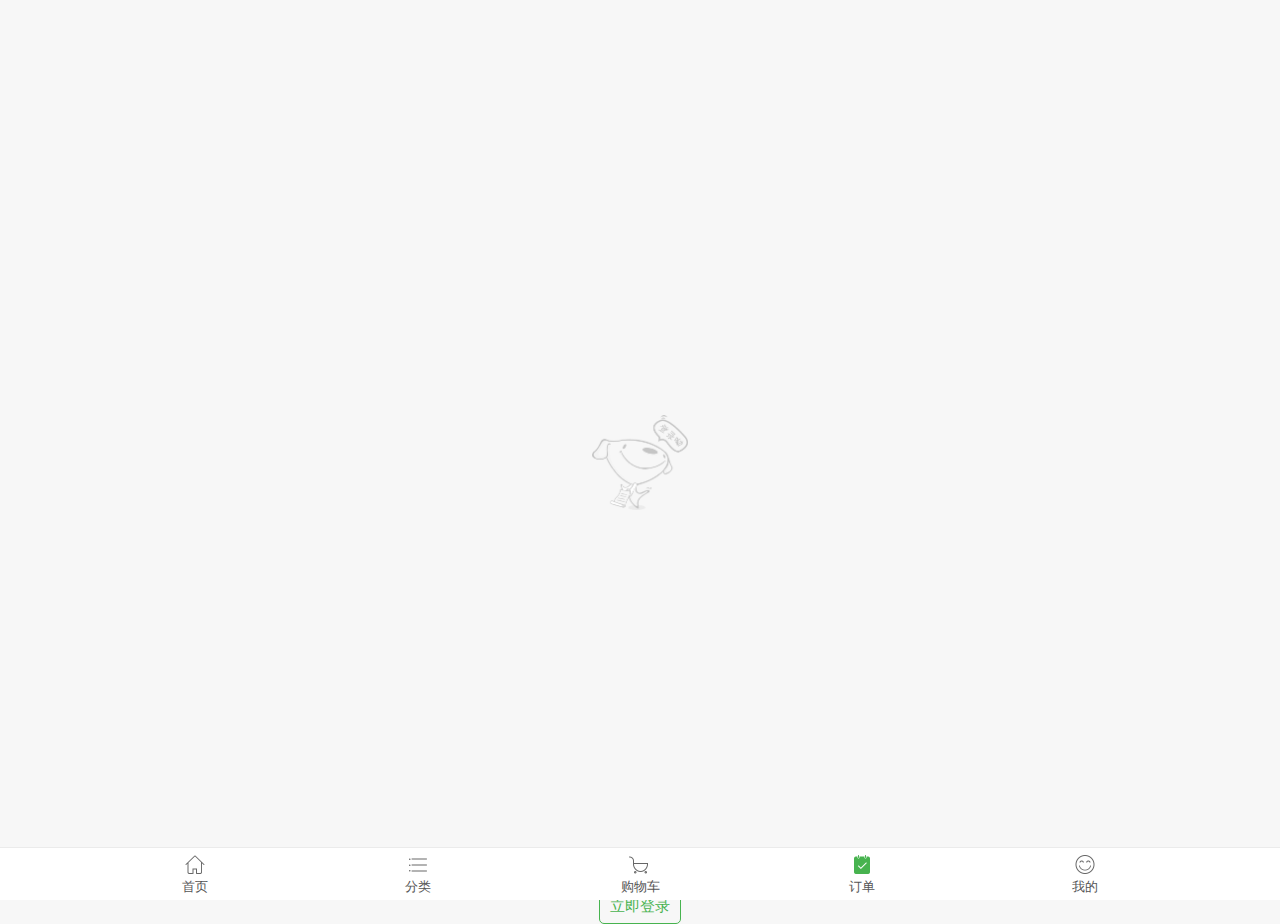
<file: dingdan/dingdan.html>
﻿<!DOCTYPE html>
<html lang="en">
<head>
    <meta charset="UTF-8">
    <meta content="initial-scale=1.0,maximum-scale=1.0,minimum-scale=1.0,user-scalable=no,width=device-width"
          name="viewport"/>
    <title>订单列表</title>
    <link rel="stylesheet" href="css/dingdan.css"/>
</head>
<body>
<article>
    <div class="gwc-container">
        <p>登录后才能查看订单哦</p>
        <a href="">立即登录</a>
    </div>
</article>

<footer>
    <a href="../index.html" target="_self" class="shouye">首页</a>
    <a href="../fenlei/fenlei.html" target="_self" class="fenlei">分类</a>
    <a href="../gouwuche/gouwuche.html" target="_self" class="gouwuche">购物车</a>
    <a href="" class="dingdan">订单</a>
    <a href="../mycenter/mycenter.html" target="_self" class="wode">我的</a>
</footer>
</body>
</html>
</file>
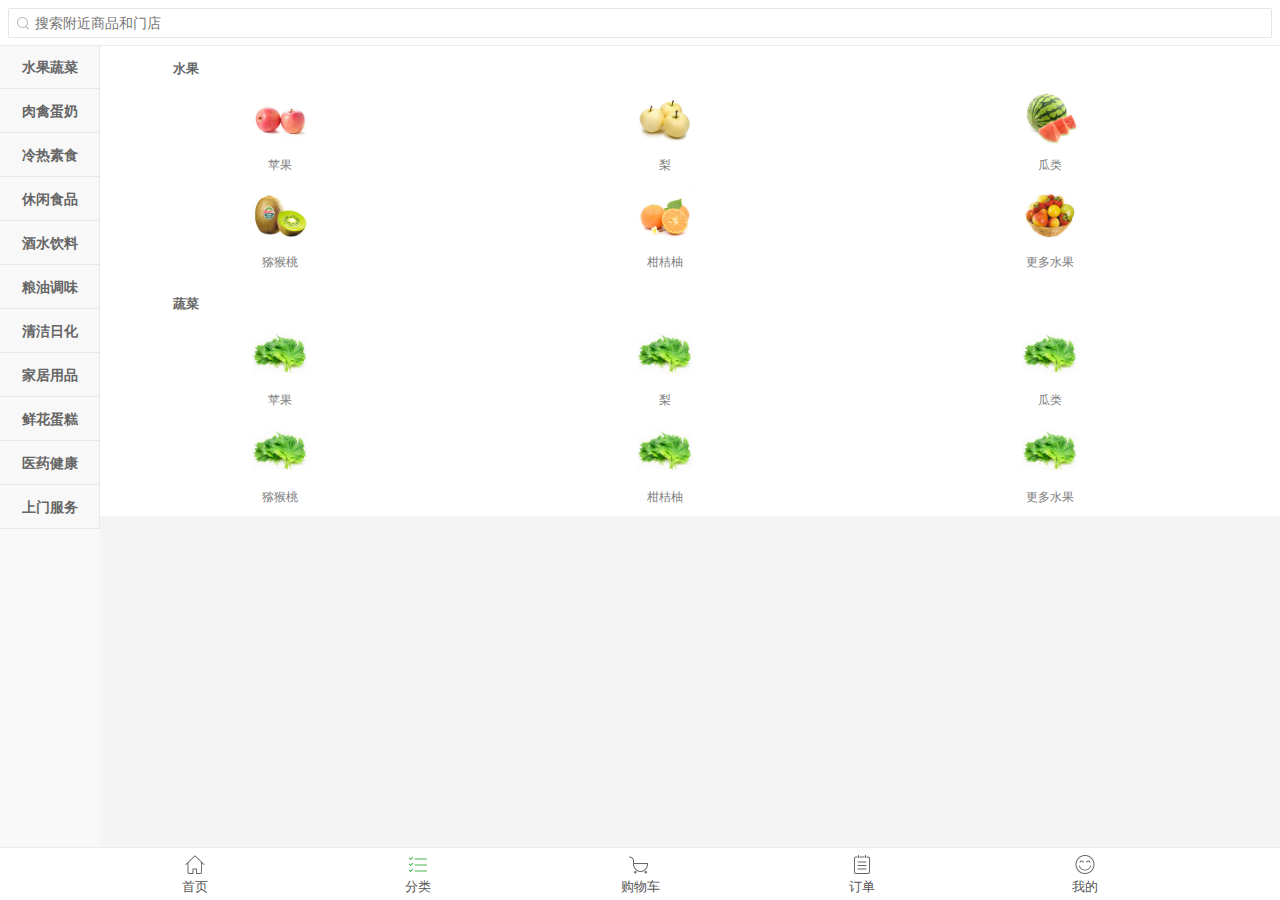
<file: fenlei/fenlei.html>
﻿<!DOCTYPE html>
<html lang="en">
<head>
    <meta charset="UTF-8">
    <meta content="initial-scale=1.0,maximum-scale=1.0,minimum-scale=1.0,user-scalable=no,width=device-width"
          name="viewport"/>
    <title>分类</title>
    <link rel="stylesheet" href="css/fenlei.css"/>
</head>
<body>
<section>
    <div class="sousuo">
        <div>
            <i class="i1"></i>
            <input type="search" placeholder="搜索附近商品和门店"/>
        </div>
    </div>
    <div class="left-fenlei">
        <ul>
            <li>水果蔬菜</li>
            <li>肉禽蛋奶</li>
            <li>冷热素食</li>
            <li>休闲食品</li>
            <li>酒水饮料</li>
            <li>粮油调味</li>
            <li>清洁日化</li>
            <li>家居用品</li>
            <li>鲜花蛋糕</li>
            <li>医药健康</li>
            <li>上门服务</li>
        </ul>
    </div>

    <div class="right-content">
        <div class="nav-con">
            <h3>水果</h3>
            <ul>
                <li>
                    <img src="img/5667d32fN5f8f1011.jpg"/>
                    <p>苹果</p>
                </li>
                <li>
                    <img src="img/5667d356Nf777f623.jpg"/>
                    <p>梨</p>
                </li>
                <li>
                    <img src="img/5667ccd2N0450c91b.jpg"/>
                    <p>瓜类</p>
                </li>
                <li>
                    <img src="img/5667d3d3N2b7b06d7.jpg"/>
                    <p>猕猴桃</p>
                </li>
                <li>
                    <img src="img/5667d406N267fecc2.jpg"/>
                    <p>柑桔柚</p>
                </li>
                <li>
                    <img src="img/56849dc6N99ea3ed0.jpg"/>
                    <p>更多水果</p>
                </li>
            </ul>

            <h3>蔬菜</h3>
            <ul>
                <li>
                    <img src="img/5667e647N78c4e992.jpg"/>
                    <p>苹果</p>
                </li>
                <li>
                    <img src="img/5667e647N78c4e992.jpg"/>
                    <p>梨</p>
                </li>
                <li>
                    <img src="img/5667e647N78c4e992.jpg"/>
                    <p>瓜类</p>
                </li>
                <li>
                    <img src="img/5667e647N78c4e992.jpg"/>
                    <p>猕猴桃</p>
                </li>
                <li>
                    <img src="img/5667e647N78c4e992.jpg"/>
                    <p>柑桔柚</p>
                </li>
                <li>
                    <img src="img/5667e647N78c4e992.jpg"/>
                    <p>更多水果</p>
                </li>
            </ul>
        </div>
    </div>

    <footer>
        <a href="../index.html"  target="_self" class="shouye">首页</a>
        <a href="" class="fenlei">分类</a>
        <a href="../gouwuche/gouwuche.html" target="_self" class="gouwuche">购物车</a>
        <a href="../dingdan/dingdan.html" target="_self" class="dingdan">订单</a>
        <a href="../mycenter/mycenter.html" target="_self" class="wode">我的</a>
    </footer>
</section>
</body>
</html>
</file>
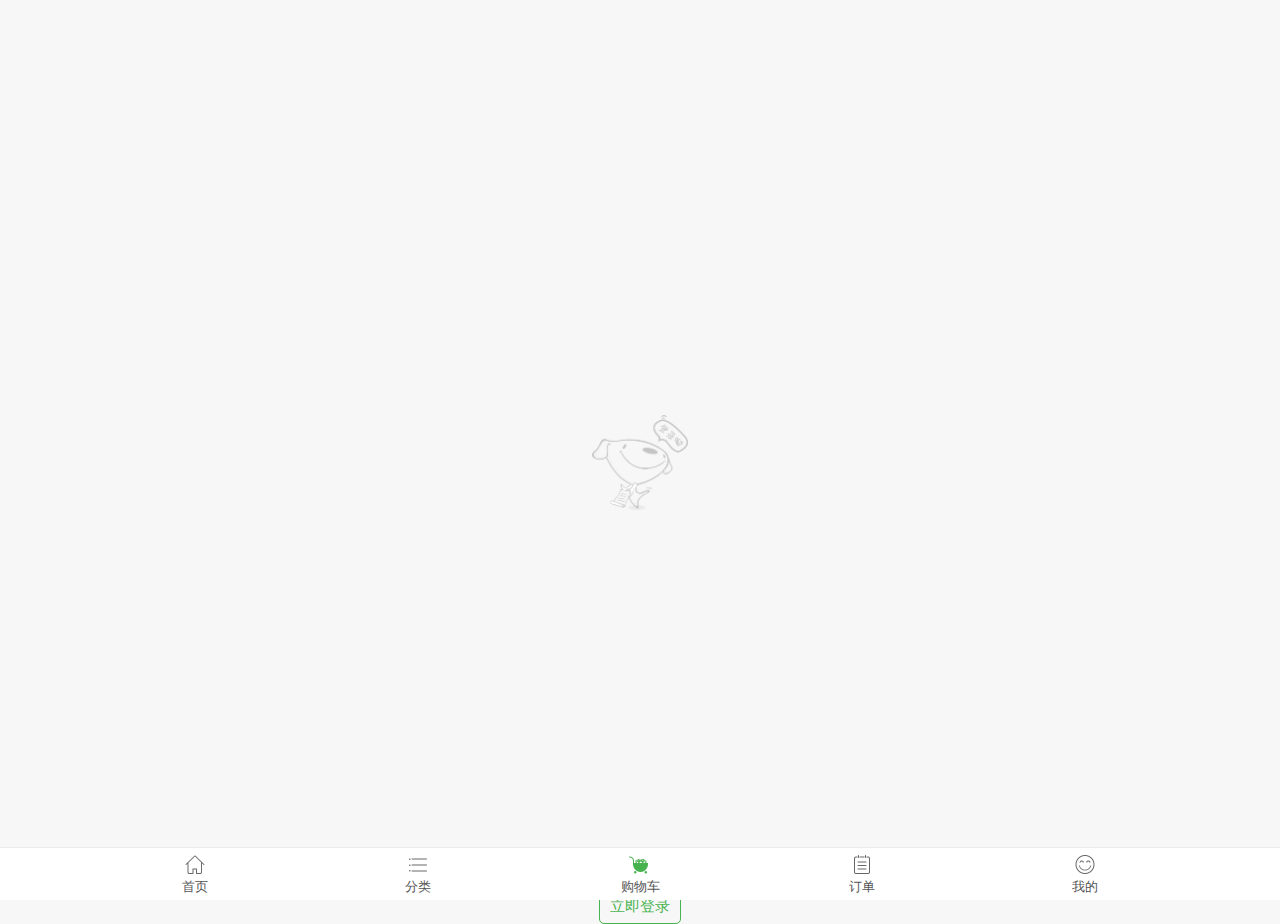
<file: gouwuche/gouwuche.html>
﻿<!DOCTYPE html>
<html lang="en">
<head>
    <meta charset="UTF-8">
    <meta content="initial-scale=1.0,maximum-scale=1.0,minimum-scale=1.0,user-scalable=no,width=device-width"
          name="viewport"/>
    <title>购物车</title>
    <link rel="stylesheet" href="css/gouwuche.css"/>
</head>
<body>
<article>
    <div class="gwc-container">
        <p>登录后才能查看购物车哦</p>
        <a href="">立即登录</a>
    </div>
</article>

<footer>
    <a href="../index.html" target="_self" class="shouye">首页</a>
    <a href="../fenlei/fenlei.html" target="_self" class="fenlei">分类</a>
    <a href="" class="gouwuche">购物车</a>
    <a href="../dingdan/dingdan.html" target="_self" class="dingdan">订单</a>
    <a href="../mycenter/mycenter.html" target="_self" class="wode">我的</a>
</footer>
</body>
</html>
</file>
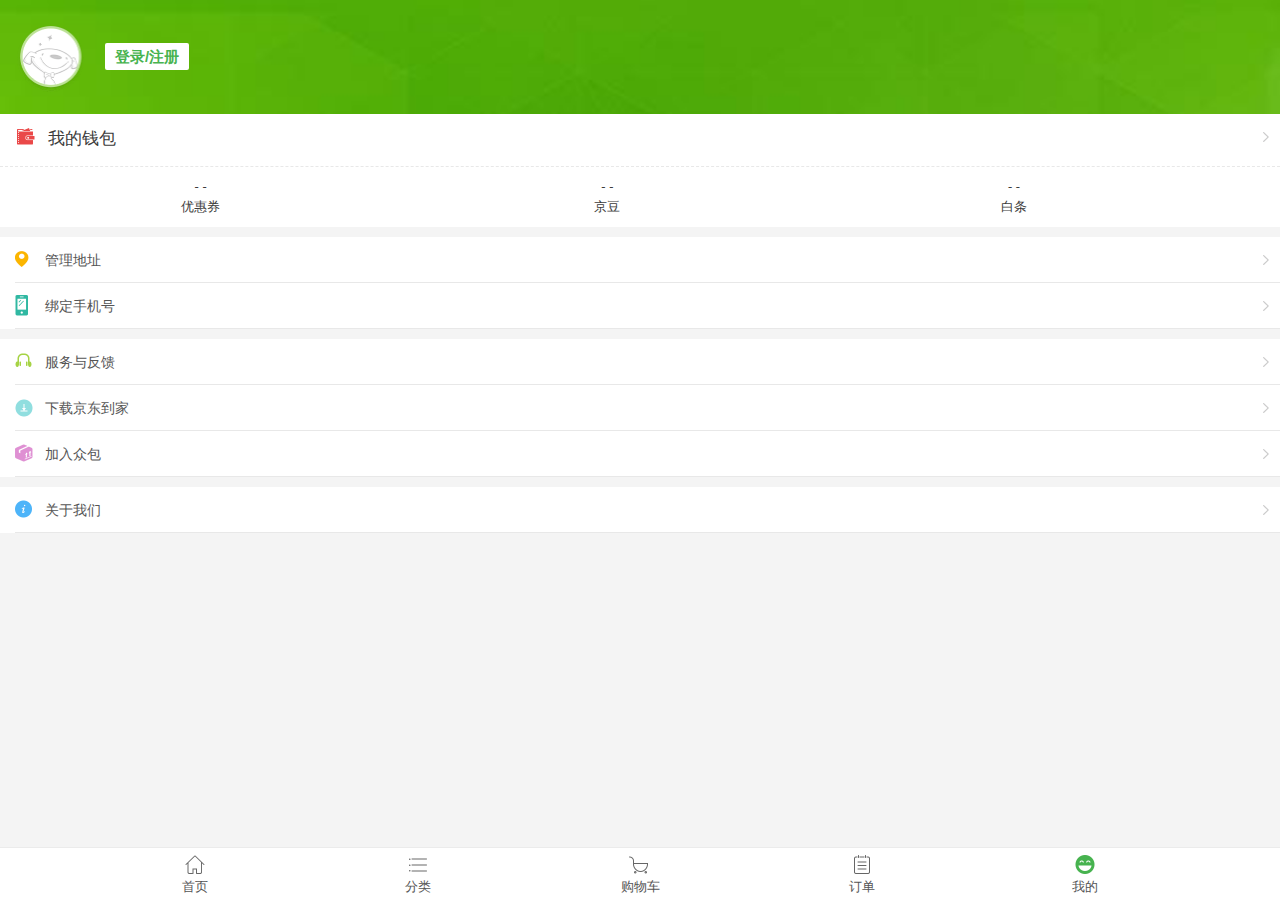
<file: mycenter/mycenter.html>
﻿<!DOCTYPE html>
<html lang="en">
<head>
    <meta charset="UTF-8">
    <meta content="initial-scale=1.0,maximum-scale=1.0,minimum-scale=1.0,user-scalable=no,width=device-width"
          name="viewport"/>
    <title>个人中心</title>
    <link rel="stylesheet" href="css/mycenter.css"/>
</head>
<body>
<section>
    <article>
        <div>
            <div class="zhuce">
                <i></i>
                <span>登录/注册</span>
            </div>

            <div class="wallet">
                <h3>
                    <i></i>
                    我的钱包
                </h3>

                <div class="yjb">
                    <a>
                        <i>- -</i>
                        优惠券
                    </a>
                    <a>
                        <i>- -</i>
                        京豆
                    </a>
                    <a>
                        <i>- -</i>
                        白条
                    </a>
                </div>

                <div class="gb">
                    <a class="a1">
                        <i class="i1"></i>
                        管理地址
                    </a>
                    <a class="a2">
                        <i class="i2"></i>
                        绑定手机号
                    </a>
                </div>

                <div class="gb">
                    <a class="a1">
                        <i class="i3"></i>
                        服务与反馈
                    </a>
                    <a class="a2">
                        <i class="i4"></i>
                        下载京东到家
                    </a>
                    <a class="a3">
                        <i class="i5"></i>
                        加入众包
                    </a>
                </div>

                <div class="gb">
                    <a class="a1">
                        <i class="i6"></i>
                        关于我们
                    </a>
                </div>
            </div>


        </div>
    </article>

    <footer>
        <a href="../index.html" target="_self" class="shouye">首页</a>
        <a href="../fenlei/fenlei.html" target="_self" class="fenlei">分类</a>
        <a href="../gouwuche/gouwuche.html" target="_self" class="gouwuche">购物车</a>
        <a href="../dingdan/dingdan.html" target="_self" class="dingdan">订单</a>
        <a href="" class="wode">我的</a>
    </footer>
</section>
</body>
</html>
</file>
<file: dingdan/css/dingdan.css>
* {
    margin: 0;
    padding: 0;
}

body {
    font-family: 微软雅黑, Arial;
    color: rgb(60, 60, 60);
    font-size: 14px;
    line-height: 1.4;
    background-color: #f7f7f7;
    word-wrap: break-word;
}

article {
    text-align: center;
}

article .gwc-container {
    font-size: 15px;
    text-align: center;
    background: url(../img/unlogin.png) no-repeat center;
    background-size: 96px 95px;
    padding-top: 65%;
}

article .gwc-container p {
    padding-top: 20px;
    font-size: 15px;
    color: #888;
    text-align: center;
    margin-bottom: 15px;
}

article .gwc-container a {
    text-decoration: none;
    margin: 0 auto;
    padding: 5px 10px;
    height: 24px;
    line-height: 24px;
    color: #47b34f;
    border: 1px solid #47b34f;
    border-radius: 5px;
    font-size: 15px;
    display: inline-block;
}

footer {
    height: 52px;
    width: 100%;
    color: #555;
    font-size: 17px;
    text-align: center;
    line-height: 44px;
    background-color: #fff;
    border-top: 1px #ebebeb solid;
    position: fixed;
    bottom: 0;
    z-index: 10;
}

footer a {
    text-decoration: none;
    display: inline-block;
    width: 17%;
    height: 20px;
    font-size: 13px;
    line-height: 17px;
    text-align: center;
    padding-top: 30px;
    background: url(../img/nav2.png) no-repeat;
    background-size: 22px 500px;
    color: #555 !important;
    font-weight: 500;
}

footer a.shouye {
    background-position: center -250px;
}

footer a.fenlei {
    background-position: center -300px;
}

footer a.gouwuche {
    background-position: center -350px;
}

footer a.dingdan {
    background-position: center -150px;
}

footer a.wode {
    background-position: center -450px;
}
</file>
<file: fenlei/css/fenlei.css>
* {
    margin: 0;
    padding: 0;
}

body {
    font-family: 微软雅黑, Arial;
    color: rgb(60, 60, 60);
    font-size: 14px;
    line-height: 1.4;
    background-color: rgb(244, 244, 244);
    word-wrap: break-word;
}

section .sousuo {
    position: fixed;
    z-index: 10;
    width: 100%;
    height: 45px;
    color: #555;
    font-size: 17px;
    text-align: center;
    line-height: 44px;
    background-color: #fff;
    border-bottom: 1px #ebebeb solid;
}

section .sousuo > div {
    position: absolute;
    left: 8px;
    top: 8px;
    right: 8px;
    background: #fff;
    border-radius: 2px;
    border: 1px solid #e6e6e6;
    height: 28px;
    padding: 0 5px 0 20px;
}

section .sousuo > div > i {
    position: absolute;
    left: 0;
    display: inline-block;
    width: 28px;
    height: 28px;
    background: url("../img/search_bar_sprites.png") no-repeat -8px -8px;
    background-size: 44px auto;
}

section .sousuo > div > input {
    outline: none;
    font-size: 14px;
    height: 28px;
    width: 100%;
    border: none;
    vertical-align: top;
    padding-left: 6px;
    font-family: "microsoft yahei", Verdana, Arial, Helvetica, sans-serif;
}

section .left-fenlei {
    position: fixed;
    left: 0;
    top: 45px;
    bottom: 53px;
    z-index: 2;
    background-color: #f8f8f8;
    overflow: scroll;
    width: 100px;
}

section .left-fenlei > ul {
    list-style: none;
}

section .left-fenlei > ul > li {
    font-weight: 600;
    height: 43px;
    text-align: center;
    line-height: 44px;
    font-size: 14px;
    color: #666666;
    border-bottom: 1px solid #e8e8e8;
    border-right: 1px solid #e8e8e8;
    background-color: #f8f8f8;
}

.right-content {

}

.right-content .nav-con {
    position: absolute;
    box-sizing: border-box;
    padding-left: 90px;
    width: 100%;
    top: 46px;
    left: 0;
    background-color: #fff;
}

.right-content .nav-con > h3 {
    height: 19px;
    margin-top: 13px;
    margin-bottom: 9px;
    margin-left: 7%;
    line-height: 19px;
    font-size: 13px;
    color: #666666;
}

.right-content .nav-con > ul {
    list-style: none;
}

.right-content .nav-con > ul > li {
    height: 97px;
    width: 32%;
    display: inline-block;
}

.right-content .nav-con > ul > li > img {
    display: block;
    width: 62px;
    height: 62px;
    margin: 0 auto;
}

.right-content .nav-con > ul > li > p {
    display: block;
    width: 100%;
    text-align: center;
    font-size: 12px;
    color: #7d7d7d;
    padding: 8px 0;
}

footer {
    height: 52px;
    width: 100%;
    color: #555;
    font-size: 17px;
    text-align: center;
    line-height: 44px;
    background-color: #fff;
    border-top: 1px #ebebeb solid;
    position: fixed;
    bottom: 0;
    z-index: 10;
}

footer a {
    text-decoration: none;
    display: inline-block;
    width: 17%;
    height: 20px;
    font-size: 13px;
    line-height: 17px;
    text-align: center;
    padding-top: 30px;
    background: url(../img/nav2.png) no-repeat;
    background-size: 22px 500px;
    color: #555 !important;
    font-weight: 500;
}

footer a.shouye {
    background-position: center -250px;
}

footer a.fenlei {
    background-position: center -50px;
}

footer a.gouwuche {
    background-position: center -350px;
}

footer a.dingdan {
    background-position: center -400px;
}

footer a.wode {
    background-position: center -450px;
}
</file>
<file: gouwuche/css/gouwuche.css>
* {
    margin: 0;
    padding: 0;
}

body {
    font-family: 微软雅黑, Arial;
    color: rgb(60, 60, 60);
    font-size: 14px;
    line-height: 1.4;
    background-color: #f7f7f7;
    word-wrap: break-word;
}
article {
    text-align: center;
}

article .gwc-container {
    font-size: 15px;
    text-align: center;
    background: url(../img/unlogin.png) no-repeat center;
    background-size: 96px 95px;
    padding-top: 65%;
}

article .gwc-container p {
    padding-top: 20px;
    font-size: 15px;
    color: #888;
    text-align: center;
    margin-bottom: 15px;
}

article .gwc-container a {
    text-decoration: none;
    margin: 0 auto;
    padding: 5px 10px;
    height: 24px;
    line-height: 24px;
    color: #47b34f;
    border: 1px solid #47b34f;
    border-radius: 5px;
    font-size: 15px;
    display: inline-block;
}

footer {
    height: 52px;
    width: 100%;
    color: #555;
    font-size: 17px;
    text-align: center;
    line-height: 44px;
    background-color: #fff;
    border-top: 1px #ebebeb solid;
    position: fixed;
    bottom: 0;
    z-index: 10;
}

footer a {
    text-decoration: none;
    display: inline-block;
    width: 17%;
    height: 20px;
    font-size: 13px;
    line-height: 17px;
    text-align: center;
    padding-top: 30px;
    background: url(../img/nav2.png) no-repeat;
    background-size: 22px 500px;
    color: #555 !important;
    font-weight: 500;
}

footer a.shouye {
    background-position: center -250px;
}

footer a.fenlei {
    background-position: center -300px;
}

footer a.gouwuche {
    background-position: center -100px;
}

footer a.dingdan {
    background-position: center -400px;
}

footer a.wode {
    background-position: center -450px;
}
</file>
<file: mycenter/css/mycenter.css>
* {
    margin: 0;
    padding: 0;
}
body {
    font-family: 微软雅黑, Arial;
    color: rgb(60, 60, 60);
    font-size: 14px;
    line-height: 1.4;
    background-color: rgb(244, 244, 244);
    word-wrap: break-word;
}

section article .zhuce{
    padding-top: 24px;
    height: 90px;
    background: url(../img/my_bg.jpg) center top no-repeat;
    background-size: cover;
}
section article .zhuce i{
    background: url(../img/bg_photo@2x.png) no-repeat;
    background-size: auto 69px;
    display: inline-block;
    width: 69px;
    height: 69px;
    margin: 0 16px;
    border-radius: 50px;
    vertical-align: middle;
}
section article .zhuce span{
    display: inline-block;
    height: 27px;
    padding: 0 10px;
    color: #47b34f;
    border-radius: 2px;
    font-size: 15px;
    line-height: 27px;
    background-color: #fff;
    font-weight: 700;
}
section article .wallet{
    height: 500px;
}
section article .wallet h3{
    font-size: 17px;
    font-weight: 500;
    background-color: #fff;
}
section article .wallet h3 i{
    width: 26px;
    height: 44px;
    background: url(../img/pdj_2_sprites.png) no-repeat -189px 0;
    background-size: 320px auto;
    display: inline-block;
    vertical-align: middle;
    padding-top: 8px;
    margin-left: 17px;
    font-size: 17px;
    font-weight: 500;
}

section article .wallet h3:after{
    content: '';
    position: absolute;
    right: 0;
    width: 44px;
    height: 44px;
    background: url(../img/pdj_2_sprites.png) no-repeat -80px -264px;
    background-size: 320px auto;
}
article .wallet .yjb{
    border-top: 1px dashed #e8e8e8;
    padding-right: 15px;
    background-color: #fff;
    margin-bottom: 10px;
}
article .wallet .yjb a{
    font-size: 13px;
    display: inline-block;
    min-width: 32%;
    padding: 10px 0;
    border-bottom: 0 none;
    text-align: center;
    line-height: 1.5;
    margin-left: -2px;
}
article .wallet .yjb a i{
    display: block;
    height: 20px;
    line-height: 20px;
}
article .wallet .gb{
    background-color: #fff;
    margin-bottom: 10px;
    padding-left: 15px;
}
article .wallet .gb a{
    display: block;
    color: #555;
    border-bottom: 1px solid #e8e8e8;
    font-size: 14px;
    line-height: 44px;
    text-decoration: none;
}

article .wallet .gb a .i1{
    width: 26px;
    height: 44px;
    vertical-align: -16px;
    background: url(../img/pdj_2_sprites.png) no-repeat -191px -44px;
    background-size: 320px auto;
    display: inline-block;
}
article .wallet .gb a .i2{
    width: 26px;
    height: 44px;
    vertical-align: -16px;
    background: url(../img/pdj_2_sprites.png) no-repeat -191px -88px;
    background-size: 320px auto;
    display: inline-block;
}
article .wallet .gb a .i3{
    width: 26px;
    height: 44px;
    vertical-align: -16px;
    background: url(../img/pdj_2_sprites.png) no-repeat -189px -132px;
    background-size: 320px auto;
    display: inline-block;
}
article .wallet .gb a .i4{
    width: 26px;
    height: 44px;
    vertical-align: -16px;
    background: url(../img/pdj_2_sprites.png) no-repeat -101px -131px;
    background-size: 320px auto;
    display: inline-block;
}
article .wallet .gb a .i5{
    width: 26px;
    height: 44px;
    vertical-align: -16px;
    background: url(../img/pdj_2_sprites.png) no-repeat -189px -176px;
    background-size: 320px auto;
    display: inline-block;
}
article .wallet .gb a .i6{
    width: 26px;
    height: 44px;
    vertical-align: -16px;
    background: url(../img/pdj_2_sprites.png) no-repeat -189px -220px;
    background-size: 320px auto;
    display: inline-block;
}
article .wallet .gb .a1:after{
    content: '';
    position: absolute;
    right: 0;
    width: 44px;
    height: 44px;
    background: url(../img/pdj_2_sprites.png) no-repeat -80px -264px;
    background-size: 320px auto;
}
article .wallet .gb .a2:after{
    content: '';
    position: absolute;
    right: 0;
    width: 44px;
    height: 44px;
    background: url(../img/pdj_2_sprites.png) no-repeat -80px -264px;
    background-size: 320px auto;
}
article .wallet .gb .a3:after{
    content: '';
    position: absolute;
    right: 0;
    width: 44px;
    height: 44px;
    background: url(../img/pdj_2_sprites.png) no-repeat -80px -264px;
    background-size: 320px auto;
}








footer {
    height: 52px;
    width: 100%;
    color: #555;
    font-size: 17px;
    text-align: center;
    line-height: 44px;
    background-color: #fff;
    border-top: 1px #ebebeb solid;
    position: fixed;
    bottom: 0;
    z-index: 10;
}

footer a {
    text-decoration: none;
    display: inline-block;
    width: 17%;
    height: 20px;
    font-size: 13px;
    line-height: 17px;
    text-align: center;
    padding-top: 30px;
    background: url(../img/nav2.png) no-repeat;
    background-size: 22px 500px;
    color: #555 !important;
    font-weight: 500;
}

footer a.shouye {
    background-position: center -250px;
}

footer a.fenlei {
    background-position: center -300px;
}

footer a.gouwuche {
    background-position: center -350px;
}

footer a.dingdan {
    background-position: center -400px;
}

footer a.wode {
    background-position: center -200px;
}
</file>
